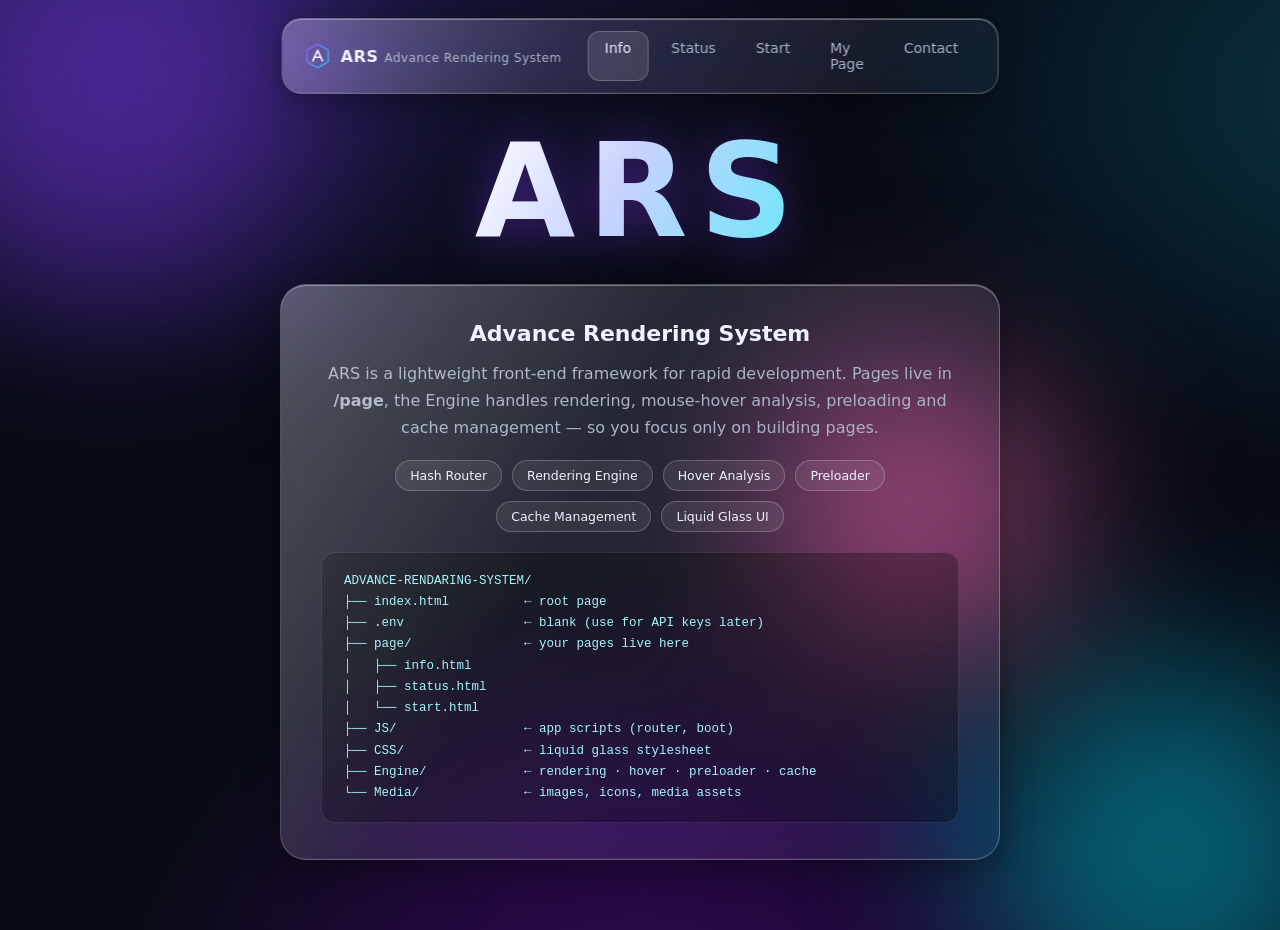
<file: index.html>
<!DOCTYPE html>
<html lang="en">
<head>
<meta charset="UTF-8">
<meta name="viewport" content="width=device-width, initial-scale=1.0">
<title>ARS</title>
<link rel="icon" href="Media/ars-logo.svg" type="image/svg+xml">
<link rel="stylesheet" href="CSS/main.css">
</head>
<body>

  <!-- animated liquid background -->
  <div class="bg-orbs"><span></span><span></span><span></span></div>

  <!-- ARS Preloader overlay -->
  <div id="ars-preloader" class="preloader">
    <div class="preloader-box glass">
      <div class="loader-ring"></div>
      <p id="ars-preloader-text">Loading…</p>
      <div class="loader-bar"><i id="ars-preloader-bar"></i></div>
    </div>
  </div>

  <!-- glass navigation -->
  <nav class="nav glass">
    <div class="nav-brand">
      <img src="Media/ars-logo.svg" alt="ARS" class="nav-logo">
      <span>ARS<em>Advance Rendering System</em></span>
    </div>
    <!-- Links are generated automatically from pages.json by app.js -->
    <div class="nav-links" id="nav-links"></div>
  </nav>

  <!-- rendered page container (Engine injects /page/*.html here) -->
  <main id="app" class="app"></main>

  <!-- ================= ARS ENGINE ================= -->
  <script src="Engine/cache.js"></script>
  <script src="Engine/renderer.js"></script>
  <script src="Engine/hover.js"></script>
  <script src="Engine/preloader.js"></script>

  <!-- ================= ARS APP ================= -->
  <script src="JS/router.js"></script>
  <script src="JS/app.js"></script>
</body>
</html>
</file>
<file: CSS/main.css>
/* ============================================================
   ARS — Liquid Glass Design System
   ============================================================ */
:root{
  --glass-bg: linear-gradient(135deg, rgba(255,255,255,.16), rgba(255,255,255,.05));
  --glass-border: rgba(255,255,255,.22);
  --glass-highlight: rgba(255,255,255,.35);
  --text:#eef2ff;
  --muted:#aab3c5;
  --accent1:#7c3aed;
  --accent2:#06b6d4;
  --accent3:#f472b6;
  --radius:26px;
}
*{margin:0;padding:0;box-sizing:border-box}
html{scroll-behavior:smooth}
body{
  min-height:100vh;
  font-family:"Segoe UI",system-ui,-apple-system,sans-serif;
  color:var(--text);
  background:
    radial-gradient(1200px 800px at 15% -10%, #1e1b4b 0%, transparent 60%),
    radial-gradient(1000px 700px at 110% 10%, #083344 0%, transparent 55%),
    radial-gradient(900px 900px at 50% 120%, #3b0764 0%, transparent 60%),
    #070a13;
  overflow-x:hidden;
}

/* floating background orbs */
.bg-orbs span{position:fixed;border-radius:50%;filter:blur(90px);opacity:.5;z-index:0;animation:drift 18s ease-in-out infinite alternate;pointer-events:none}
.bg-orbs span:nth-child(1){width:420px;height:420px;background:#7c3aed;top:-120px;left:-100px}
.bg-orbs span:nth-child(2){width:380px;height:380px;background:#06b6d4;bottom:-140px;right:-80px;animation-delay:-6s}
.bg-orbs span:nth-child(3){width:300px;height:300px;background:#f472b6;top:40%;left:60%;animation-delay:-12s}
@keyframes drift{from{transform:translate(0,0) scale(1)}to{transform:translate(60px,-40px) scale(1.15)}}

/* ---------- LIQUID GLASS BOX ---------- */
.glass{
  background:var(--glass-bg);
  backdrop-filter:blur(22px) saturate(160%);
  -webkit-backdrop-filter:blur(22px) saturate(160%);
  border:1px solid var(--glass-border);
  border-radius:var(--radius);
  box-shadow:0 8px 32px rgba(0,0,0,.35),
             inset 0 1px 0 var(--glass-highlight),
             inset 0 -1px 0 rgba(255,255,255,.06);
  position:relative;
}
.glass::before{
  content:"";position:absolute;inset:0;border-radius:inherit;pointer-events:none;
  background:linear-gradient(120deg, rgba(255,255,255,.18), transparent 40%);
  mix-blend-mode:screen;
}
.box{padding:36px 40px}

/* ---------- PRELOADER ---------- */
.preloader{position:fixed;inset:0;z-index:100;display:flex;align-items:center;justify-content:center;
  background:rgba(7,10,19,.55);backdrop-filter:blur(14px);-webkit-backdrop-filter:blur(14px);
  opacity:0;pointer-events:none;transition:opacity .35s ease}
.preloader.visible{opacity:1;pointer-events:all}
.preloader-box{padding:34px 44px;text-align:center;display:flex;flex-direction:column;align-items:center;gap:16px}
.loader-ring{width:52px;height:52px;border-radius:50%;border:3px solid rgba(255,255,255,.15);border-top-color:var(--accent2);animation:spin 1s linear infinite}
@keyframes spin{to{transform:rotate(360deg)}}
.loader-bar{width:220px;height:6px;border-radius:99px;background:rgba(255,255,255,.12);overflow:hidden}
.loader-bar i{display:block;height:100%;width:0%;border-radius:99px;background:linear-gradient(90deg,var(--accent1),var(--accent2));transition:width .3s ease}

/* ---------- NAV ---------- */
.nav{position:fixed;top:18px;left:50%;transform:translateX(-50%);z-index:50;
  display:flex;align-items:center;gap:26px;padding:12px 22px;border-radius:20px;max-width:min(92vw,780px)}
.nav-brand{display:flex;align-items:center;gap:10px;font-weight:700;letter-spacing:.5px;white-space:nowrap}
.nav-logo{width:26px;height:26px}
.nav-brand em{font-style:normal;font-weight:400;color:var(--muted);font-size:12px;margin-left:6px}
.nav-links{display:flex;gap:6px}
.nav-link{color:var(--muted);text-decoration:none;padding:8px 16px;border-radius:12px;font-size:14px;transition:.25s;border:1px solid transparent}
.nav-link:hover{color:var(--text);background:rgba(255,255,255,.08)}
.nav-link.active{color:var(--text);background:rgba(255,255,255,.12);border-color:var(--glass-border)}

/* ---------- LAYOUT ---------- */
.app{position:relative;z-index:1;padding-top:96px}
.page-center{min-height:calc(100vh - 96px);display:flex;flex-direction:column;align-items:center;justify-content:center;gap:28px;padding:30px 20px 70px}
.page-center.long{justify-content:flex-start;gap:34px;padding-top:44px}

/* ---------- PAGE A : INFO ---------- */
.ars-title{font-size:clamp(64px,12vw,130px);font-weight:800;letter-spacing:12px;line-height:1;
  background:linear-gradient(120deg,#fff,#c7d2fe 45%,#67e8f9);
  -webkit-background-clip:text;background-clip:text;color:transparent;
  filter:drop-shadow(0 6px 24px rgba(124,58,237,.45));
  /* static — no float animation */
}
.info-box{max-width:720px;width:100%;text-align:center}
.info-box h2{font-size:22px;margin-bottom:14px;font-weight:700}
.info-box p{color:var(--muted);line-height:1.7;margin-bottom:18px}
.info-chips{display:flex;flex-wrap:wrap;gap:10px;justify-content:center;margin-bottom:20px}
.chip{padding:7px 14px;border-radius:99px;font-size:12.5px;background:rgba(255,255,255,.08);border:1px solid var(--glass-border)}
.tree{text-align:left;font-family:Consolas,"Courier New",monospace;font-size:12.5px;color:#a5f3fc;
  background:rgba(0,0,0,.28);border:1px solid rgba(255,255,255,.1);border-radius:14px;padding:18px 22px;
  overflow-x:auto;line-height:1.7;white-space:pre;margin:0}

/* ---------- PAGE B : STATUS ---------- */
.status-box{max-width:820px;width:100%}
.status-box h2{text-align:center;margin-bottom:22px;font-size:22px;letter-spacing:1px;font-weight:700}
.status-grid{display:grid;grid-template-columns:repeat(3,1fr);gap:14px}
@media (max-width:700px){.status-grid{grid-template-columns:repeat(2,1fr)}}
@media (max-width:420px){.status-grid{grid-template-columns:1fr}}
.stat{padding:16px;border-radius:18px;background:rgba(255,255,255,.06);border:1px solid rgba(255,255,255,.12);
  display:flex;flex-direction:column;gap:6px;transition:.25s;min-height:78px;overflow:hidden}
.stat:hover{background:rgba(255,255,255,.12);transform:translateY(-2px)}
.stat-label{font-size:11px;letter-spacing:1.5px;text-transform:uppercase;color:var(--muted);flex-shrink:0}
.stat-value{font-size:18px;font-weight:700;font-variant-numeric:tabular-nums;
  overflow:hidden;text-overflow:ellipsis;white-space:nowrap;max-width:100%}
.stat-value.good{color:#4ade80}.stat-value.warn{color:#facc15}.stat-value.hot{color:#f472b6}

/* ---------- PAGE C : START (typing + long page) ---------- */
.start-box{max-width:720px;width:100%;text-align:center;padding:56px 40px}
.typing{font-size:clamp(26px,5vw,44px);font-weight:800;letter-spacing:2px;min-height:1.2em}
.typing .grad{background:linear-gradient(90deg,var(--accent3),var(--accent2));-webkit-background-clip:text;background-clip:text;color:transparent}
.caret{display:inline-block;width:3px;height:.9em;background:var(--accent2);margin-left:5px;vertical-align:-2px;animation:blink 1s steps(1) infinite}
@keyframes blink{50%{opacity:0}}
.start-sub{margin-top:16px;color:var(--muted);font-size:15px;min-height:1.5em}
.btn-row{display:flex;gap:12px;justify-content:center;margin-top:28px;flex-wrap:wrap}
.btn{padding:11px 24px;border-radius:14px;text-decoration:none;color:var(--text);
  background:rgba(255,255,255,.1);border:1px solid var(--glass-border);transition:.25s;font-size:14px}
.btn:hover{background:rgba(255,255,255,.2);transform:translateY(-2px)}
.btn.primary{background:linear-gradient(90deg,var(--accent1),var(--accent2));border:none;font-weight:600}
.doc-box{max-width:720px;width:100%}
.doc-box h3{margin-bottom:12px;font-weight:700;font-size:17px}
.doc-box ol,.doc-box ul{margin:0 0 14px 20px;color:var(--muted);line-height:1.9}
.doc-box p{color:var(--muted);line-height:1.7;margin-bottom:10px}
.doc-box code{color:#a5f3fc;background:rgba(0,0,0,.3);padding:2px 7px;border-radius:7px;font-size:12.5px}
.filler{max-width:720px;width:100%;text-align:center;color:var(--muted);padding:6px 0}

@media (max-width:640px){
  .nav{gap:12px;padding:10px 14px}
  .nav-brand em{display:none}
  .box{padding:26px 22px}
}
</file>
